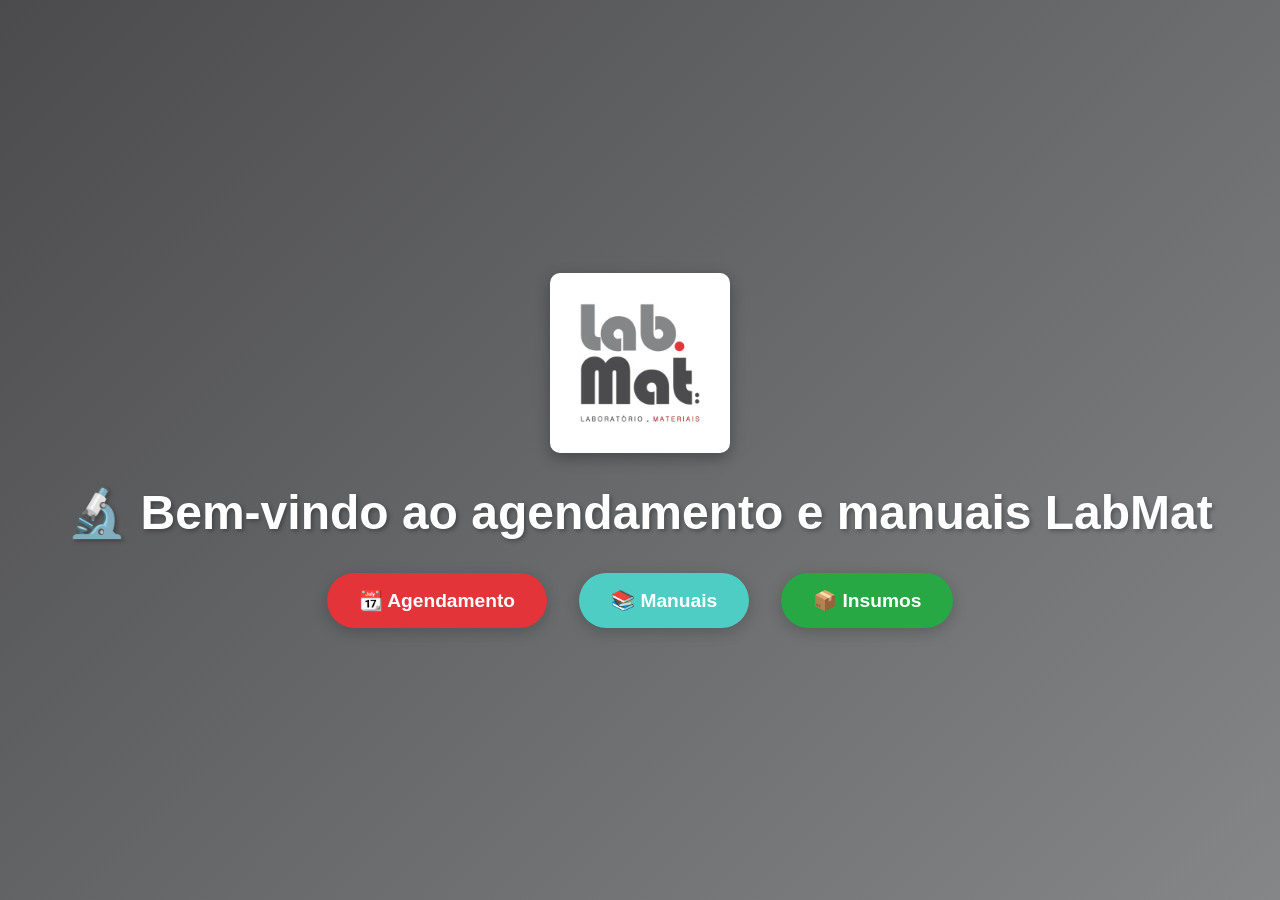
<file: index.html>
<!DOCTYPE html>
<html lang="pt-BR">
<head>
    <meta charset="UTF-8">
    <meta name="viewport" content="width=device-width, initial-scale=1.0">
    <title>LabMat</title>
    <link rel="icon" type="image/png" href="LogoUnicamp.png">
    <link rel="stylesheet" href="style.css">
</head>
<body>
    <img src="LogoLabMat.png" 
         alt="Logo" 
         class="hero-image">
    <h1>🔬 Bem-vindo ao agendamento e manuais LabMat</h1>
    
    <div class="buttons-container">
        <a href="agendamentos.html" class="btn btn-primary">
            📆 Agendamento
        </a>
        <a href="manuais.html" class="btn btn-secondary">
            📚 Manuais
        </a>
        <a href="https://drive.google.com/drive/folders/1akDRTpWOiiBmPNKSjWunpF2ROzzWuEcw" target="_blank" class="btn btn-tertiary">
            📦 Insumos
        </a>
    </div>
</body>
</html>
</file>
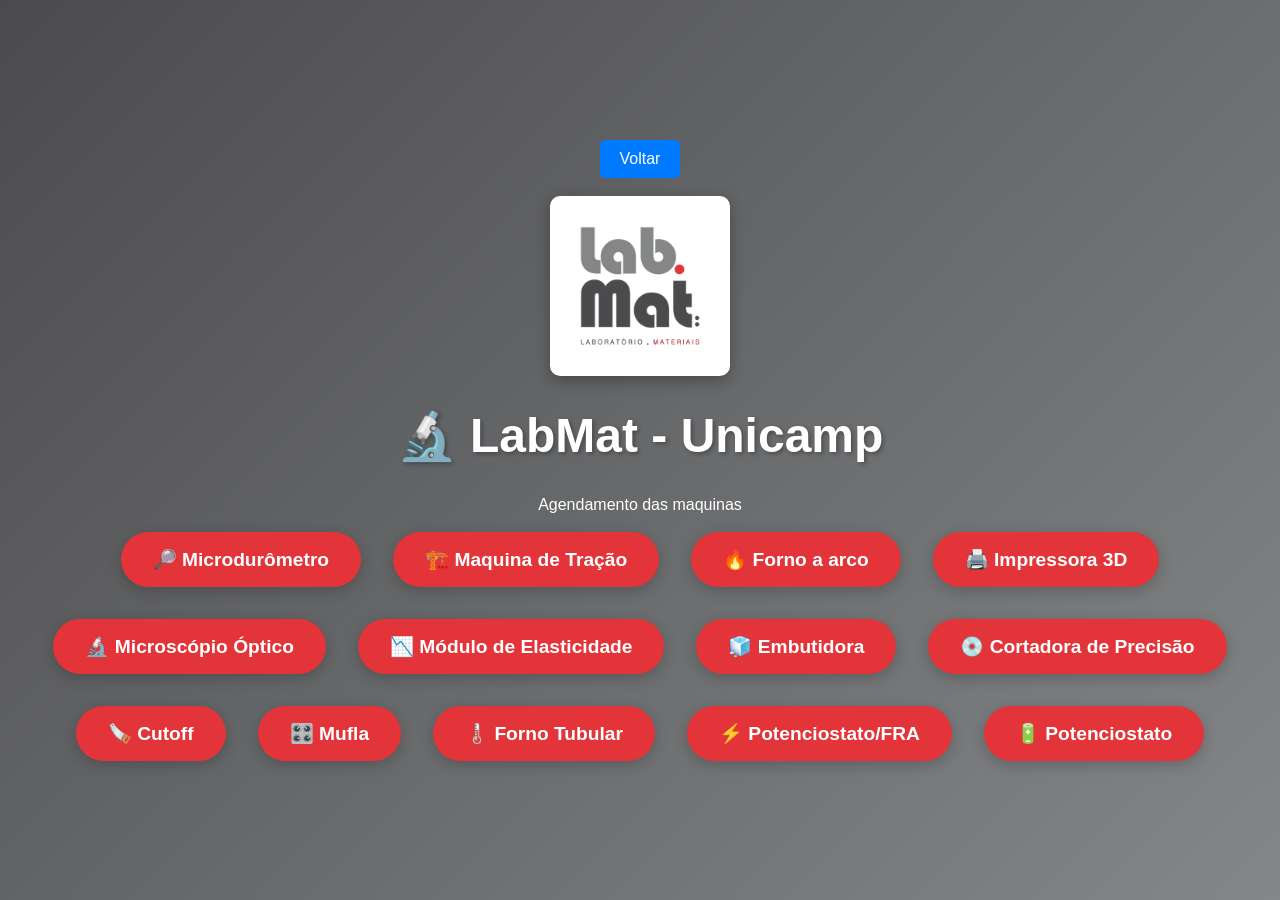
<file: agendamentos.html>
<!DOCTYPE html>
<html lang="pt-BR">
<head>
    <meta charset="UTF-8">
    <meta name="viewport" content="width=device-width, initial-scale=1.0">
    <title>LabMat</title>
    <link rel="icon" type="image/png" href="LogoUnicamp.png">
    <link rel="stylesheet" href="style.css">
</head>
<body>
    <a href="index.html" class="botao-voltar">Voltar</a>
    <br>
    <img src="LogoLabMat.png".png" 
         alt="Logo LabMat" 
         class="hero-image">
    
    <h1>🔬 LabMat - Unicamp</h1>

    <p>
        Agendamento das maquinas
    </p><br>
    
    <div class="buttons-container">
        <a href="https://calendar.app.google/t1UsFU86uNZo1GLU8" target="_blank" class="btn btn-primary">
            🔎 Microdurômetro
        </a>
        <a href="https://calendar.app.google/Q93o5dbz75jMLbTn8" target="_blank" class="btn btn-primary">
            🏗️ Maquina de Tração
        </a>
        <a href="https://calendar.app.google/Sd5nbkwbEXSCFwW66" target="_blank" class="btn btn-primary">
            🔥 Forno a arco
        </a>
        <a href="https://calendar.app.google/kH1mohJZC5gpjvWi7" target="_blank" class="btn btn-primary">
            🖨️ Impressora 3D
        </a>
        <a href="https://calendar.app.google/Sd5nbkwbEXSCFwW66" target="_blank" class="btn btn-primary">
            🔬 Microscópio Óptico
        </a>
        <a href="https://calendar.app.google/Sd5nbkwbEXSCFwW66" target="_blank" class="btn btn-primary">
            📉 Módulo de Elasticidade
        </a>
        <a href="https://calendar.app.google/Sd5nbkwbEXSCFwW66" target="_blank" class="btn btn-primary">
            🧊 Embutidora
        </a>
        <a href="https://calendar.app.google/Sd5nbkwbEXSCFwW66" target="_blank" class="btn btn-primary">
            💿 Cortadora de Precisão
        </a>
        <a href="https://calendar.app.google/Sd5nbkwbEXSCFwW66" target="_blank" class="btn btn-primary">
            🪚 Cutoff
        </a>
        <a href="https://calendar.app.google/Sd5nbkwbEXSCFwW66" target="_blank" class="btn btn-primary">
            🎛️ Mufla
        </a>
        <a href="https://calendar.app.google/Sd5nbkwbEXSCFwW66" target="_blank" class="btn btn-primary">
            🌡️ Forno Tubular
        </a>
        <a href="https://calendar.app.google/Sd5nbkwbEXSCFwW66" target="_blank" class="btn btn-primary">
            ⚡ Potenciostato/FRA
        </a>
        <a href="https://calendar.app.google/Sd5nbkwbEXSCFwW66" target="_blank" class="btn btn-primary">
            🔋 Potenciostato
        </a>
    </div>
</body>
</html>
</file>
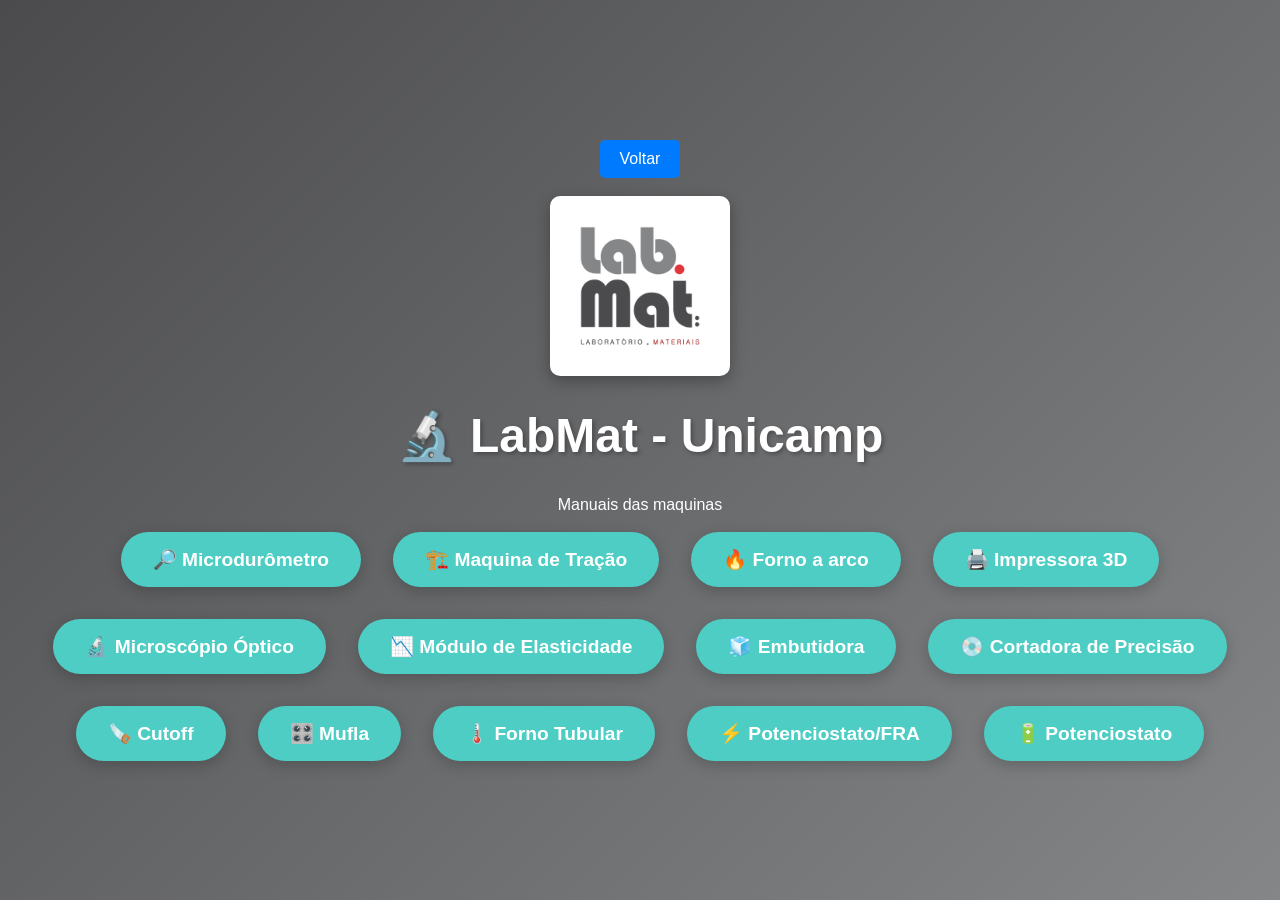
<file: manuais.html>
<!DOCTYPE html>
<html lang="pt-BR">
<head>
    <meta charset="UTF-8">
    <meta name="viewport" content="width=device-width, initial-scale=1.0">
    <title>LabMat</title>
    <link rel="icon" type="image/png" href="LogoUnicamp.png">
    <link rel="stylesheet" href="style.css">
</head>
<body>
    <a href="index.html" class="botao-voltar">Voltar</a>
    <br>
    <img src="LogoLabMat.png".png" 
         alt="Logo LabMat" 
         class="hero-image">
    
    <h1>🔬 LabMat - Unicamp</h1>

    <p>
        Manuais das maquinas
    </p><br>
    
    <div class="buttons-container">
        <a href="https://drive.google.com/drive/folders/1yn2bvH_9RcBLP8NERYhQF1t8ymHmzLuD" target="_blank" class="btn btn-secondary">
            🔎 Microdurômetro
        </a>
        <a href="https://drive.google.com/drive/folders/1VM2J9v1vhLXrqqAYTO_96rf_iF4dNp4p" target="_blank" class="btn btn-secondary">
            🏗️ Maquina de Tração
        </a>
        <a href="https://drive.google.com/drive/folders/1H9biet6XxD8LRzjl8O3-28dBPEAB0XtT" target="_blank" class="btn btn-secondary">
            🔥 Forno a arco
        </a>
        <a href="https://drive.google.com/drive/folders/1OtbiGNAcz-LGhpEcYjiOqSXfQ0VSBS57" target="_blank" class="btn btn-secondary">
            🖨️ Impressora 3D
        </a>
        <a href="https://drive.google.com/drive/folders/1EXm6fNeo_hz92E1OTh0FE85Deulv-Dtn" target="_blank" class="btn btn-secondary">
            🔬 Microscópio Óptico
        </a>
        <a href="https://drive.google.com/drive/folders/1vanxPeOE9ZGFZV1NBMRiOXt2xrqUcUvj" target="_blank" class="btn btn-secondary">
            📉 Módulo de Elasticidade
        </a>
        <a href="https://drive.google.com/drive/folders/1DI23ETndwNlUvkPpsWc6FEa_B0tooMGE" target="_blank" class="btn btn-secondary">
            🧊 Embutidora
        </a>
        <a href="https://drive.google.com/drive/folders/1IRoS3a-Ow83Q3qhRDN23c2Py8fVYtcpA" target="_blank" class="btn btn-secondary">
            💿 Cortadora de Precisão
        </a>
        <a href="https://drive.google.com/drive/folders/1fSVbnwFXBSRsEi4lgzI2dAPkNb38p3uJ" target="_blank" class="btn btn-secondary">
            🪚 Cutoff
        </a>
        <a href="https://drive.google.com/drive/folders/1sQyzlWuad_8W4hkoRmVwUqU-UxyULX_V" target="_blank" class="btn btn-secondary">
            🎛️ Mufla
        </a>
        <a href="https://drive.google.com/drive/folders/16VWlyMY9xzR7cqixRJCi9cRGqE4bF0-M" target="_blank" class="btn btn-secondary">
            🌡️ Forno Tubular
        </a>
        <a href="https://drive.google.com/drive/folders/14f2tu0XxSIOBbRFu6X4mqjjRn1QjDcVB" target="_blank" class="btn btn-secondary">
            ⚡ Potenciostato/FRA
        </a>
        <a href="https://drive.google.com/drive/folders/1PE70O8sKm5SVfAkmwFbQ-LpDwkQ1HKEz" target="_blank" class="btn btn-secondary">
            🔋 Potenciostato
        </a>
    </div>
</body>
</html>
</file>
<file: style.css>
* {
    margin: 0;
    padding: 0;
    box-sizing: border-box;
}

body {
    font-family: 'Arial', sans-serif;
    background: linear-gradient(135deg, #4B4B4D 0%, #848688 100%);
    min-height: 100vh;
    display: flex;
    flex-direction: column;
    justify-content: center;
    align-items: center;
    color: white;
}

.hero-image {
    height: 180px; 
    width: auto; 
    max-width: 100%; 
    object-fit: contain; 
    margin-bottom: 2rem;
    
    background-color: #ffffff; 
    padding: 15px; 
    border-radius: 10px; 
    box-shadow: 0 5px 15px rgba(0,0,0,0.3); 
}

h1 {
    font-size: 3rem;
    margin-bottom: 2rem;
    text-align: center;
    text-shadow: 2px 2px 4px rgba(0,0,0,0.3);
}

.buttons-container {
    display: flex;
    gap: 2rem;
    flex-wrap: wrap;
    justify-content: center;
}

.btn {
    padding: 1rem 2rem;
    font-size: 1.2rem;
    font-weight: bold;
    border: none;
    border-radius: 50px;
    cursor: pointer;
    transition: all 0.3s ease;
    text-decoration: none;
    display: inline-block;
    text-align: center;
    box-shadow: 0 4px 15px rgba(0,0,0,0.2);
}

.btn-primary {
    background: #E33439;
    color: white;
}

.btn-primary:hover {
    background: #E1101A;
    transform: translateY(-3px);
    box-shadow: 0 6px 20px rgba(0,0,0,0.3);
}

.btn-secondary {
    background: #4ecdc4;
    color: white;
}

.btn-secondary:hover {
    background: #45b7aa;
    transform: translateY(-3px);
    box-shadow: 0 6px 20px rgba(0,0,0,0.3);
}

.btn-tertiary {
    background: #28a745;
    color: white;
}

.btn-tertiary:hover {
    background: #218838; 
    transform: translateY(-3px);
    box-shadow: 0 6px 20px rgba(40, 167, 69, 0.4); 
}

.botao-voltar {
    display: inline-block;
    padding: 10px 20px;
    background-color: #007bff;
    color: white;
    text-decoration: none;
    border-radius: 5px;
    font-family: Arial, sans-serif;
    transition: background-color 0.3s;
}

.botao-voltar:hover {
    background-color: #0056b3;
}

@media (max-width: 768px) {
    
    h1 {
        font-size: 2rem;
    }
    
    .buttons-container {
        flex-direction: column;
        align-items: center;
    }
    
    .btn {
        width: 250px;
    }
}
</file>
